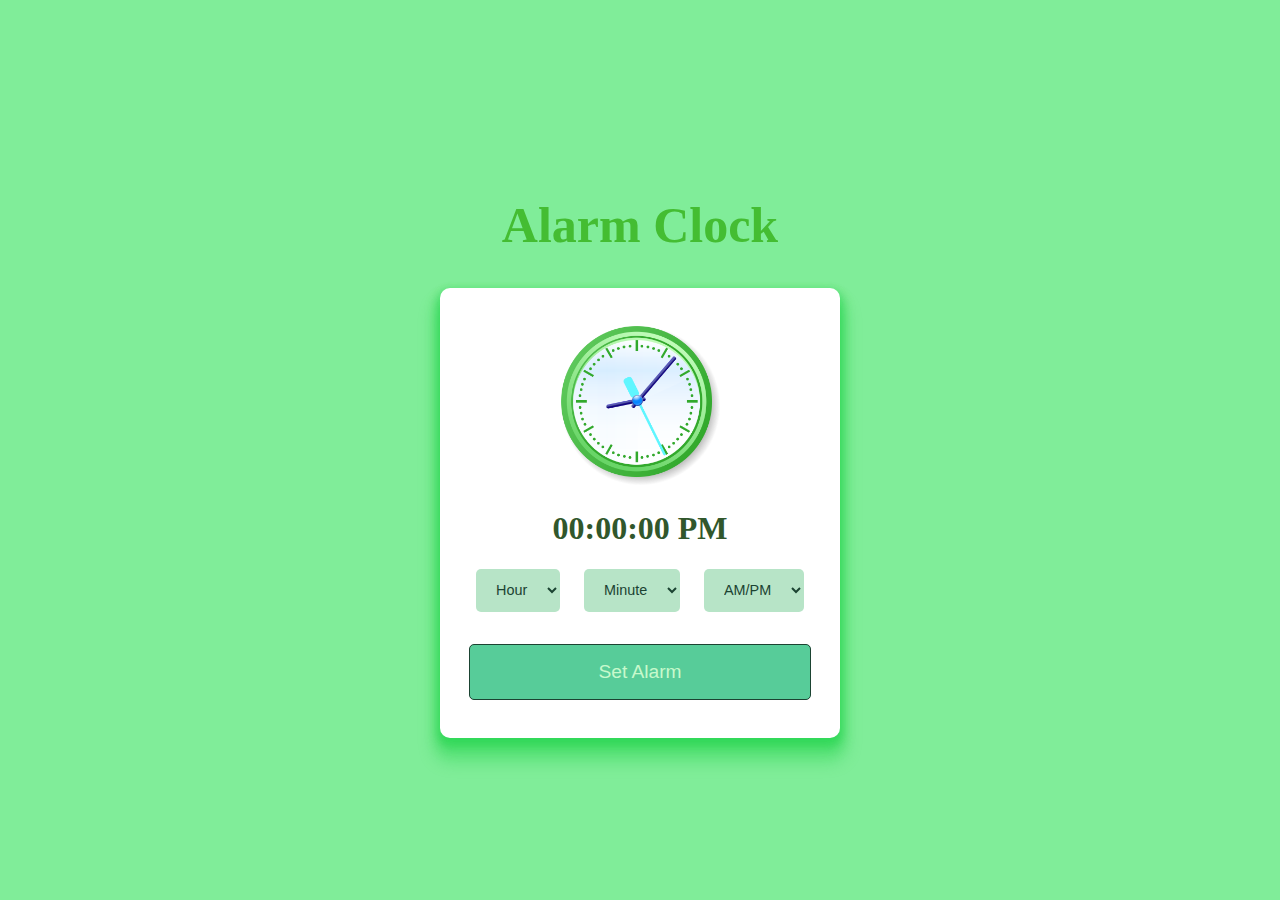
<file: index.html>
<!DOCTYPE html>
<html lang="en">
<head>
    <meta charset="UTF-8">
    <meta http-equiv="X-UA-Compatible" content="IE=edge">
    <meta name="viewport" content="width=device-width, initial-scale=1.0">
    <title>Alarm Clock Project</title>
    <link rel="stylesheet" href="./style.css">
    <link
    rel="stylesheet"
    href="https://cdnjs.cloudflare.com/ajax/libs/animate.css/4.1.1/animate.min.css"
  />
</head>
<body>
    <div class="main-heading animate__animated animate__jackInTheBox">
        <h1>Alarm Clock</h1>
    </div>
    <div class="clock-box">
        <div class="clock-box-img">
            <img src="./wall-circle-green-clock-download.png" alt="alarm clock image">
        </div>
        <div class="start-time">
            <h1>00:00:00 PM</h1>
        </div>
        <div class="content">
            <div class="column">
                <select>
                    <option value="Hour" selected hidden>Hour</option>
                </select>
            </div>
            <div class="column">
                <select>
                    <option value="Minute" selected hidden>Minute</option>
                </select>
            </div>
            <div class="column">
                <select>
                    <option value="AM/PM" selected hidden>AM/PM</option>
                </select>
            </div>
        </div>
        <div class="alarm-btn">
            <button>Set Alarm</button>
        </div>
    </div>
    <script src="./AlarmClock.js"></script>
</body>
</html>
</file>
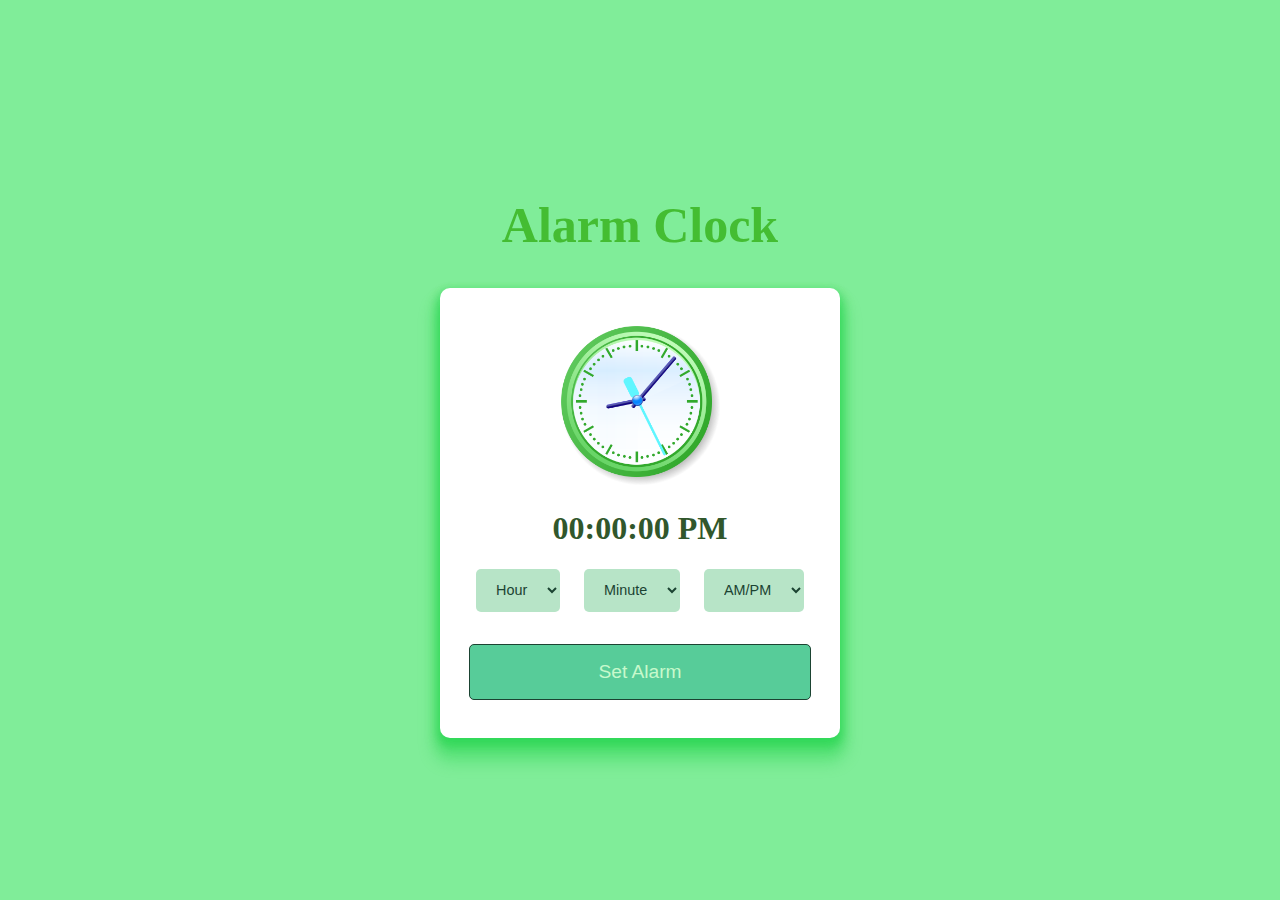
<file: Alarm Clock Project/index.html>
<!DOCTYPE html>
<html lang="en">
<head>
    <meta charset="UTF-8">
    <meta http-equiv="X-UA-Compatible" content="IE=edge">
    <meta name="viewport" content="width=device-width, initial-scale=1.0">
    <title>Alarm Clock Project</title>
    <link rel="stylesheet" href="./style.css">
    <link
    rel="stylesheet"
    href="https://cdnjs.cloudflare.com/ajax/libs/animate.css/4.1.1/animate.min.css"
  />
</head>
<body>
    <div class="main-heading animate__animated animate__jackInTheBox">
        <h1>Alarm Clock</h1>
    </div>
    <div class="clock-box">
        <div class="clock-box-img">
            <img src="./wall-circle-green-clock-download.png" alt="alarm clock image">
        </div>
        <div class="start-time">
            <h1>00:00:00 PM</h1>
        </div>
        <div class="content">
            <div class="column">
                <select>
                    <option value="Hour" selected hidden>Hour</option>
                </select>
            </div>
            <div class="column">
                <select>
                    <option value="Minute" selected hidden>Minute</option>
                </select>
            </div>
            <div class="column">
                <select>
                    <option value="AM/PM" selected hidden>AM/PM</option>
                </select>
            </div>
        </div>
        <div class="alarm-btn">
            <button>Set Alarm</button>
        </div>
    </div>
    <script src="./AlarmClock.js"></script>
</body>
</html>
</file>
<file: style.css>
body{
    margin: 0;
    padding: 0;
    box-sizing: border-box;
    background-color: #80ed99;
    height: 100vh;
    width: 100%;
    display: flex;
    justify-content: center;
    align-items: center;
    flex-direction: column;
    font-family: 'Lucida Sans', 'Lucida Sans Regular', 'Lucida Grande', 'Lucida Sans Unicode';
}
.clock-box{
    width: 400px;
    height: 450px;
    background-color: white;
    border-radius: 10px;
    display: flex;
    align-items: center;
    justify-content: center;
    flex-direction: column;
    box-shadow: 0px 3px 6px 3px #00cc331f,
		0px 6px 10px 3px #00cc3338,
		0px 9px 14px 3px #00cc3333,
		0px 18px 16px 6px #00cc3347;
}
.clock-box-img img{
    width: 10rem;
    height: 10rem;
}
.start-time h1{
    color: #31572c;
}
.content {
    display: flex;
    align-items: center;
    gap: 1.5rem;
}
.disable{
    opacity: 0.7;
    pointer-events: none;
}
.column select{
    padding: .8rem 1rem;
    border: none;
    background-color: #b7e4c7;
    border-radius: 5px;
    font-size: 0.9rem;
    color: #1b4332;
}
.alarm-btn button{
    margin-top: 2rem;
    padding: 1rem 8rem;
    border: 1px solid #1b4332;
    background-color: #57cc99; 
    color: #c7f9cc;
    font-size: 1.2rem;
    border-radius: 5px;
}
.main-heading h1{
    color: #44bd32;
    font-size: 50px;
}
</file>
<file: Alarm Clock Project/style.css>
body{
    margin: 0;
    padding: 0;
    box-sizing: border-box;
    background-color: #80ed99;
    height: 100vh;
    width: 100%;
    display: flex;
    justify-content: center;
    align-items: center;
    flex-direction: column;
    font-family: 'Lucida Sans', 'Lucida Sans Regular', 'Lucida Grande', 'Lucida Sans Unicode';
}
.clock-box{
    width: 400px;
    height: 450px;
    background-color: white;
    border-radius: 10px;
    display: flex;
    align-items: center;
    justify-content: center;
    flex-direction: column;
    box-shadow: 0px 3px 6px 3px #00cc331f,
		0px 6px 10px 3px #00cc3338,
		0px 9px 14px 3px #00cc3333,
		0px 18px 16px 6px #00cc3347;
}
.clock-box-img img{
    width: 10rem;
    height: 10rem;
}
.start-time h1{
    color: #31572c;
}
.content {
    display: flex;
    align-items: center;
    gap: 1.5rem;
}
.disable{
    opacity: 0.7;
    pointer-events: none;
}
.column select{
    padding: .8rem 1rem;
    border: none;
    background-color: #b7e4c7;
    border-radius: 5px;
    font-size: 0.9rem;
    color: #1b4332;
}
.alarm-btn button{
    margin-top: 2rem;
    padding: 1rem 8rem;
    border: 1px solid #1b4332;
    background-color: #57cc99; 
    color: #c7f9cc;
    font-size: 1.2rem;
    border-radius: 5px;
}
.main-heading h1{
    color: #44bd32;
    font-size: 50px;
}
</file>
